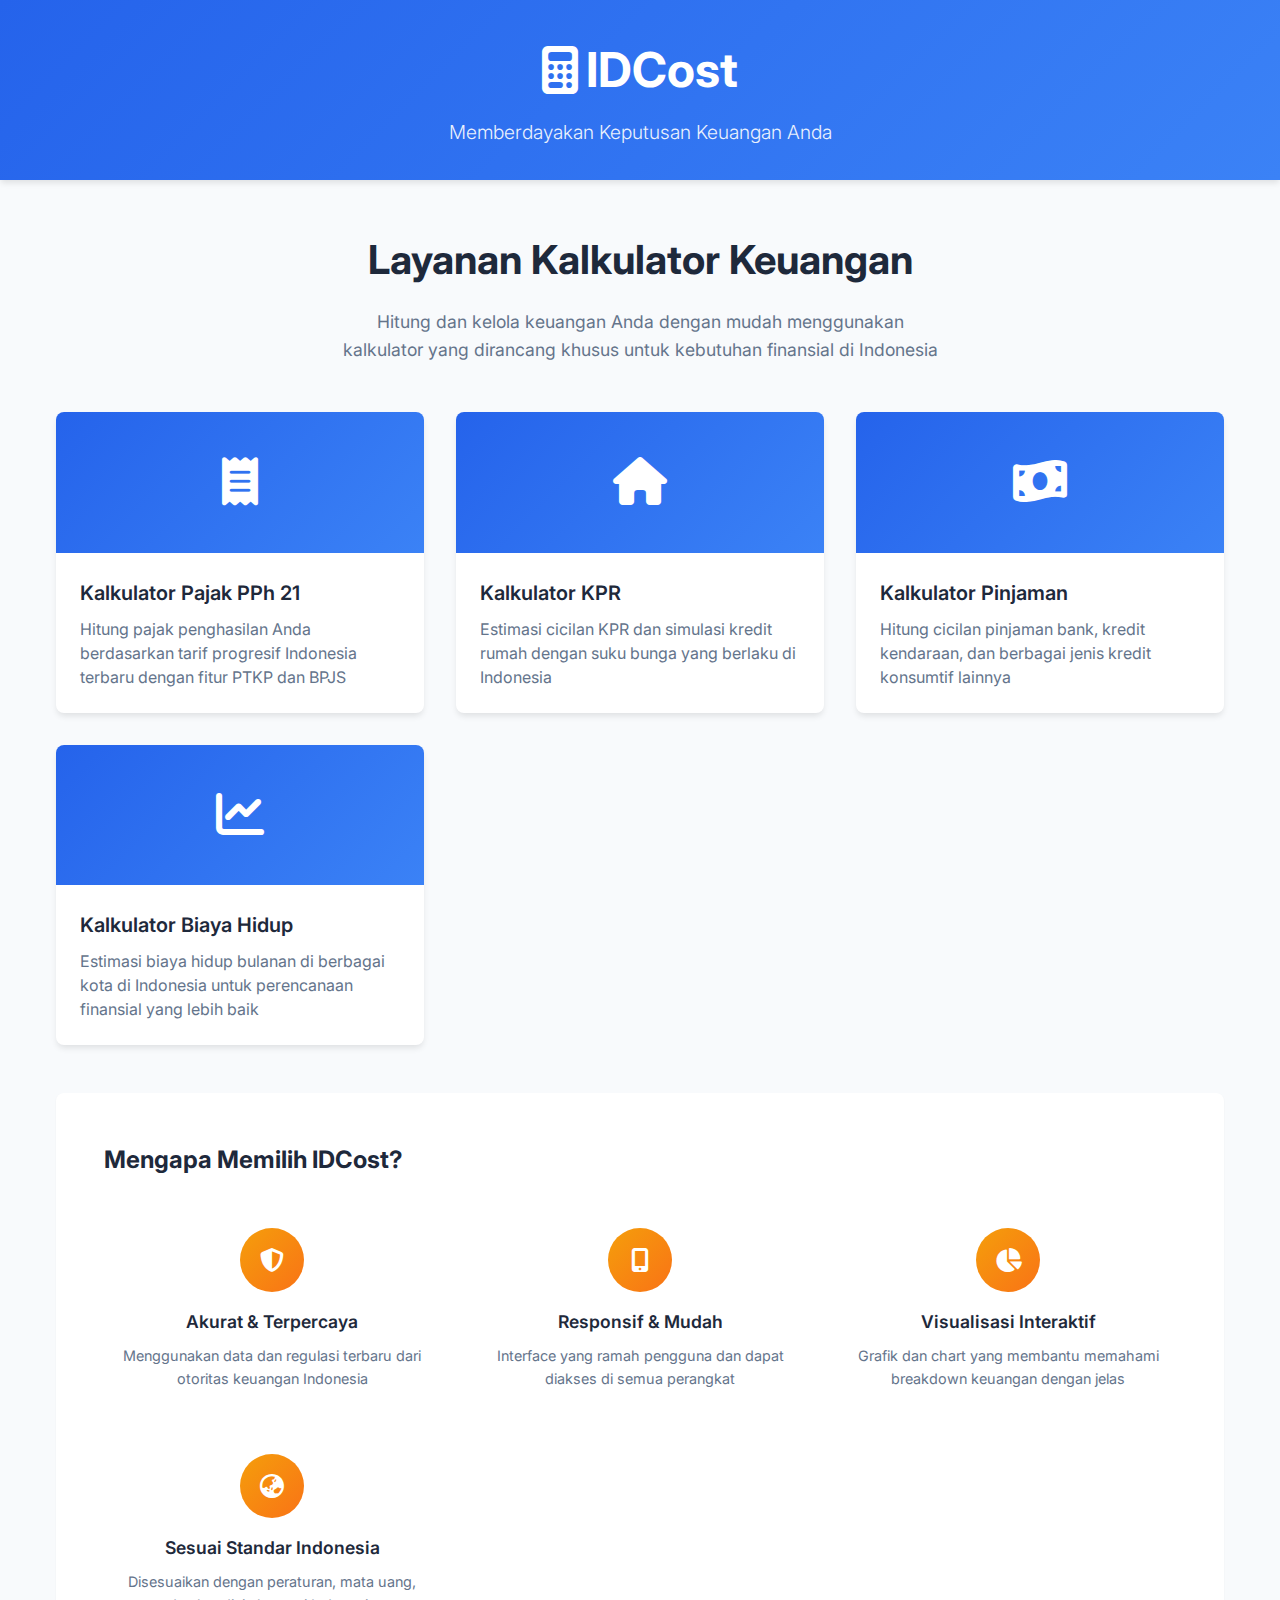
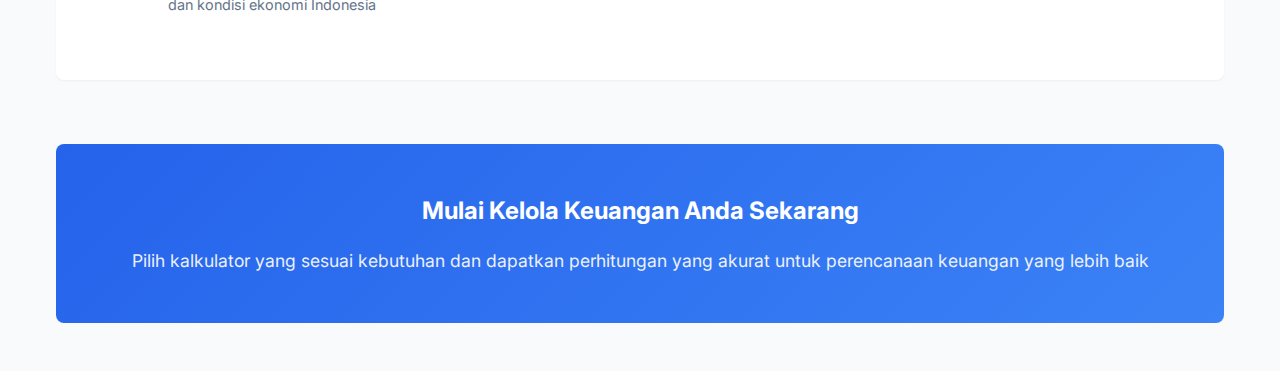
<file: index.html>
<!DOCTYPE html>
<html lang="id">
<head>
    <meta charset="UTF-8">
    <meta name="viewport" content="width=device-width, initial-scale=1.0">
    <title>IDCost - Memberdayakan Keputusan Keuangan Anda</title>
    <link href="https://fonts.googleapis.com/css2?family=Inter:wght@300;400;500;600;700&display=swap" rel="stylesheet">
    <link href="https://cdnjs.cloudflare.com/ajax/libs/font-awesome/6.4.0/css/all.min.css" rel="stylesheet">
    <style>
        * {
            margin: 0;
            padding: 0;
            box-sizing: border-box;
        }

        :root {
            --primary-color: #2563eb;
            --secondary-color: #3b82f6;
            --accent-color: #f59e0b;
            --success-color: #10b981;
            --background-color: #f8fafc;
            --surface-color: #ffffff;
            --text-primary: #1e293b;
            --text-secondary: #64748b;
            --border-color: #e2e8f0;
            --shadow-sm: 0 1px 2px 0 rgba(0, 0, 0, 0.05);
            --shadow-md: 0 4px 6px -1px rgba(0, 0, 0, 0.1);
            --shadow-lg: 0 10px 15px -3px rgba(0, 0, 0, 0.1);
            --border-radius: 8px;
            --transition: all 0.3s ease;
        }

        body {
            font-family: 'Inter', sans-serif;
            background-color: var(--background-color);
            color: var(--text-primary);
            line-height: 1.6;
        }

        .header {
            background: linear-gradient(135deg, var(--primary-color) 0%, var(--secondary-color) 100%);
            color: white;
            padding: 2rem 0;
            box-shadow: var(--shadow-md);
        }

        .header-content {
            max-width: 1200px;
            margin: 0 auto;
            padding: 0 1rem;
            text-align: center;
        }

        .logo {
            font-size: 3rem;
            font-weight: 700;
            margin-bottom: 0.5rem;
            display: flex;
            align-items: center;
            justify-content: center;
            gap: 0.5rem;
        }

        .tagline {
            font-size: 1.2rem;
            opacity: 0.9;
            font-weight: 300;
        }

        .container {
            max-width: 1200px;
            margin: 0 auto;
            padding: 3rem 1rem;
        }

        .section {
            margin-bottom: 3rem;
        }

        .section h2 {
            font-size: 2.5rem;
            font-weight: 700;
            text-align: center;
            margin-bottom: 1rem;
            color: var(--text-primary);
        }

        .section-subtitle {
            text-align: center;
            font-size: 1.1rem;
            color: var(--text-secondary);
            margin-bottom: 3rem;
            max-width: 600px;
            margin-left: auto;
            margin-right: auto;
        }

        .grid {
            display: grid;
            grid-template-columns: repeat(auto-fit, minmax(300px, 1fr));
            gap: 2rem;
            margin-top: 2rem;
        }

        .card {
            background: var(--surface-color);
            border-radius: var(--border-radius);
            box-shadow: var(--shadow-md);
            overflow: hidden;
            text-decoration: none;
            color: inherit;
            transition: var(--transition);
            position: relative;
        }

        .card:hover {
            transform: translateY(-8px);
            box-shadow: var(--shadow-lg);
        }

        .card-icon {
            background: linear-gradient(135deg, var(--primary-color) 0%, var(--secondary-color) 100%);
            color: white;
            padding: 2rem;
            text-align: center;
            font-size: 3rem;
        }

        .card-content {
            padding: 1.5rem;
        }

        .card h3 {
            font-size: 1.25rem;
            font-weight: 600;
            margin-bottom: 0.5rem;
            color: var(--text-primary);
        }

        .card p {
            color: var(--text-secondary);
            line-height: 1.5;
        }

        .card-arrow {
            position: absolute;
            top: 1rem;
            right: 1rem;
            background: rgba(255, 255, 255, 0.9);
            color: var(--primary-color);
            border-radius: 50%;
            width: 2rem;
            height: 2rem;
            display: flex;
            align-items: center;
            justify-content: center;
            font-size: 0.875rem;
            opacity: 0;
            transition: var(--transition);
        }

        .card:hover .card-arrow {
            opacity: 1;
        }

        .features-section {
            background: var(--surface-color);
            border-radius: var(--border-radius);
            padding: 3rem;
            box-shadow: var(--shadow-sm);
            margin-top: 3rem;
        }

        .features-grid {
            display: grid;
            grid-template-columns: repeat(auto-fit, minmax(250px, 1fr));
            gap: 2rem;
            margin-top: 2rem;
        }

        .feature {
            text-align: center;
            padding: 1rem;
        }

        .feature-icon {
            background: linear-gradient(135deg, var(--accent-color) 0%, #f97316 100%);
            color: white;
            width: 4rem;
            height: 4rem;
            border-radius: 50%;
            display: flex;
            align-items: center;
            justify-content: center;
            font-size: 1.5rem;
            margin: 0 auto 1rem;
        }

        .feature h4 {
            font-size: 1.1rem;
            font-weight: 600;
            margin-bottom: 0.5rem;
            color: var(--text-primary);
        }

        .feature p {
            color: var(--text-secondary);
            font-size: 0.9rem;
        }

        @media (max-width: 768px) {
            .logo {
                font-size: 2.5rem;
            }
            
            .section h2 {
                font-size: 2rem;
            }
            
            .grid {
                grid-template-columns: 1fr;
            }
            
            .container {
                padding: 2rem 1rem;
            }
            
            .features-section {
                padding: 2rem 1rem;
            }
        }

        .cta-section {
            text-align: center;
            margin-top: 4rem;
            padding: 3rem;
            background: linear-gradient(135deg, var(--primary-color) 0%, var(--secondary-color) 100%);
            border-radius: var(--border-radius);
            color: white;
        }

        .cta-section h3 {
            font-size: 1.5rem;
            margin-bottom: 1rem;
        }

        .cta-section p {
            font-size: 1.1rem;
            opacity: 0.9;
        }
    </style>
</head>
<body>
    <header class="header">
        <div class="header-content">
            <h1 class="logo">
                <i class="fas fa-calculator"></i>
                IDCost
            </h1>
            <p class="tagline">Memberdayakan Keputusan Keuangan Anda</p>
        </div>
    </header>

    <div class="container">
        <div class="section">
            <h2>Layanan Kalkulator Keuangan</h2>
            <p class="section-subtitle">
                Hitung dan kelola keuangan Anda dengan mudah menggunakan kalkulator yang dirancang khusus untuk kebutuhan finansial di Indonesia
            </p>
            
            <div class="grid">
                <a href="tax/index.html" class="card">
                    <div class="card-icon">
                        <i class="fas fa-receipt"></i>
                    </div>
                    <div class="card-content">
                        <h3>Kalkulator Pajak PPh 21</h3>
                        <p>Hitung pajak penghasilan Anda berdasarkan tarif progresif Indonesia terbaru dengan fitur PTKP dan BPJS</p>
                    </div>
                    <div class="card-arrow">
                        <i class="fas fa-arrow-right"></i>
                    </div>
                </a>
                
                <a href="mortgage/index.html" class="card">
                    <div class="card-icon">
                        <i class="fas fa-home"></i>
                    </div>
                    <div class="card-content">
                        <h3>Kalkulator KPR</h3>
                        <p>Estimasi cicilan KPR dan simulasi kredit rumah dengan suku bunga yang berlaku di Indonesia</p>
                    </div>
                    <div class="card-arrow">
                        <i class="fas fa-arrow-right"></i>
                    </div>
                </a>
                
                <a href="loan/index.html" class="card">
                    <div class="card-icon">
                        <i class="fas fa-money-bill-wave"></i>
                    </div>
                    <div class="card-content">
                        <h3>Kalkulator Pinjaman</h3>
                        <p>Hitung cicilan pinjaman bank, kredit kendaraan, dan berbagai jenis kredit konsumtif lainnya</p>
                    </div>
                    <div class="card-arrow">
                        <i class="fas fa-arrow-right"></i>
                    </div>
                </a>
                
                <a href="cost/index.html" class="card">
                    <div class="card-icon">
                        <i class="fas fa-chart-line"></i>
                    </div>
                    <div class="card-content">
                        <h3>Kalkulator Biaya Hidup</h3>
                        <p>Estimasi biaya hidup bulanan di berbagai kota di Indonesia untuk perencanaan finansial yang lebih baik</p>
                    </div>
                    <div class="card-arrow">
                        <i class="fas fa-arrow-right"></i>
                    </div>
                </a>
            </div>
        </div>

        <div class="features-section">
            <h2>Mengapa Memilih IDCost?</h2>
            <div class="features-grid">
                <div class="feature">
                    <div class="feature-icon">
                        <i class="fas fa-shield-alt"></i>
                    </div>
                    <h4>Akurat & Terpercaya</h4>
                    <p>Menggunakan data dan regulasi terbaru dari otoritas keuangan Indonesia</p>
                </div>
                
                <div class="feature">
                    <div class="feature-icon">
                        <i class="fas fa-mobile-alt"></i>
                    </div>
                    <h4>Responsif & Mudah</h4>
                    <p>Interface yang ramah pengguna dan dapat diakses di semua perangkat</p>
                </div>
                
                <div class="feature">
                    <div class="feature-icon">
                        <i class="fas fa-chart-pie"></i>
                    </div>
                    <h4>Visualisasi Interaktif</h4>
                    <p>Grafik dan chart yang membantu memahami breakdown keuangan dengan jelas</p>
                </div>
                
                <div class="feature">
                    <div class="feature-icon">
                        <i class="fas fa-globe-asia"></i>
                    </div>
                    <h4>Sesuai Standar Indonesia</h4>
                    <p>Disesuaikan dengan peraturan, mata uang, dan kondisi ekonomi Indonesia</p>
                </div>
            </div>
        </div>

        <div class="cta-section">
            <h3>Mulai Kelola Keuangan Anda Sekarang</h3>
            <p>Pilih kalkulator yang sesuai kebutuhan dan dapatkan perhitungan yang akurat untuk perencanaan keuangan yang lebih baik</p>
        </div>
    </div>
</body>
</html>
</file>
